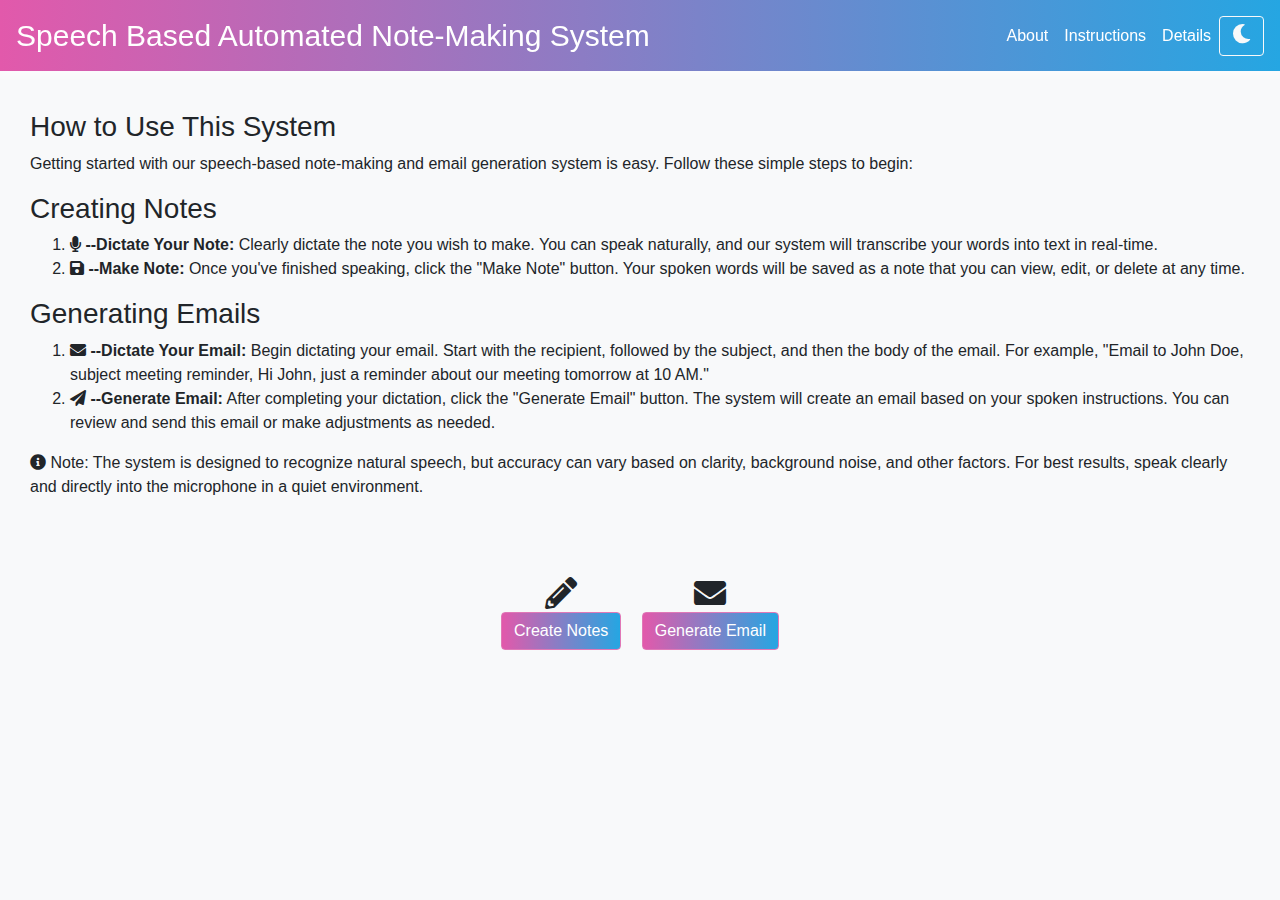
<file: index.html>
<!DOCTYPE html>
<html lang="en">
<head>
    <meta charset="UTF-8">
    <meta name="viewport" content="width=device-width, initial-scale=1.0">
    <title>Note Making System</title>
    <link href="https://stackpath.bootstrapcdn.com/bootstrap/4.5.2/css/bootstrap.min.css" rel="stylesheet">
    <link rel="stylesheet" href="style.css">
    <link href="https://stackpath.bootstrapcdn.com/bootstrap/4.5.2/css/bootstrap.min.css" rel="stylesheet">
    
    <link rel="stylesheet" href="https://cdnjs.cloudflare.com/ajax/libs/font-awesome/5.15.3/css/all.min.css">

</head>
<body class="light-theme">
    <nav class="navbar navbar-expand-lg navbar-light bg-light">
        <a class="navbar-brand" href="index.html"style="font-size:30px;">Speech Based Automated Note-Making System</a>
        <button class="navbar-toggler" type="button" data-toggle="collapse" data-target="#navbarNavAltMarkup" aria-controls="navbarNavAltMarkup" aria-expanded="false" aria-label="Toggle navigation">
            <span class="navbar-toggler-icon"></span>
        </button>
        <div class="collapse navbar-collapse" id="navbarNavAltMarkup">
            <div class="navbar-nav ml-auto"> <!-- This ml-auto class aligns the nav items to the right -->
                <a class="nav-item nav-link active" href="about.html">About <span class="sr-only">(current)</span></a>
                <a class="nav-item nav-link" href="instructions.html">Instructions</a>
                <a class="nav-item nav-link" href="details.html">Details</a>
                <button class="theme-toggle btn btn-outline-light" id="theme-toggle">
                    <i class="fas fa-moon"></i>
                </button>
                
            </div>
        </div>  
    </nav>
    
    <div class="instructions" style="margin:30px;">
        <h3>How to Use This System</h3>
        <p>Getting started with our speech-based note-making and email generation system is easy. Follow these simple steps to begin:</p>
        <h3>Creating Notes</h3>
        <ol>
            <li><i class="fas fa-microphone"></i> <strong>--Dictate Your Note:</strong> Clearly dictate the note you wish to make. You can speak naturally, and our system will transcribe your words into text in real-time.</li>
            <li><i class="fas fa-save"></i> <strong>--Make Note:</strong> Once you've finished speaking, click the "Make Note" button. Your spoken words will be saved as a note that you can view, edit, or delete at any time.</li>
        </ol>
        <h3>Generating Emails</h3>
        <ol>
            <li><i class="fas fa-envelope"></i> <strong>--Dictate Your Email:</strong> Begin dictating your email. Start with the recipient, followed by the subject, and then the body of the email. For example, "Email to John Doe, subject meeting reminder, Hi John, just a reminder about our meeting tomorrow at 10 AM."</li>
            <li><i class="fas fa-paper-plane"></i> <strong>--Generate Email:</strong> After completing your dictation, click the "Generate Email" button. The system will create an email based on your spoken instructions. You can review and send this email or make adjustments as needed.</li>
        </ol>
        <p><i class="fas fa-info-circle"></i> Note: The system is designed to recognize natural speech, but accuracy can vary based on clarity, background noise, and other factors. For best results, speak clearly and directly into the microphone in a quiet environment.</p>
    </div>
    
    
    <main class="container text-center py-5">
        
        <div class="mb-3 d-inline-block text-center">
            <i class="fas fa-pencil-alt fa-2x"></i> <!-- Icon for Create Notes -->
            <br> <!-- Added line break for better separation -->
            <button class="btn btn-primary mx-2" id="createNotes">Create Notes</button>
        </div>
        <div class="d-inline-block text-center">
            <i class="fas fa-envelope fa-2x"></i> <!-- Icon for Generate Email -->
            <br> <!-- Added line break for better separation -->
            <button class="btn btn-danger mx-2" id="generateEmail">Generate Email</button>
        </div>
    </main>
    
    
    
    <script src="https://code.jquery.com/jquery-3.5.1.slim.min.js"></script>
    <script src="https://cdn.jsdelivr.net/npm/@popperjs/core@2.5.2/dist/umd/popper.min.js"></script>
    <script src="https://stackpath.bootstrapcdn.com/bootstrap/4.5.2/js/bootstrap.min.js"></script>
    <script src="script.js"></script>
</body>
</html>
</file>
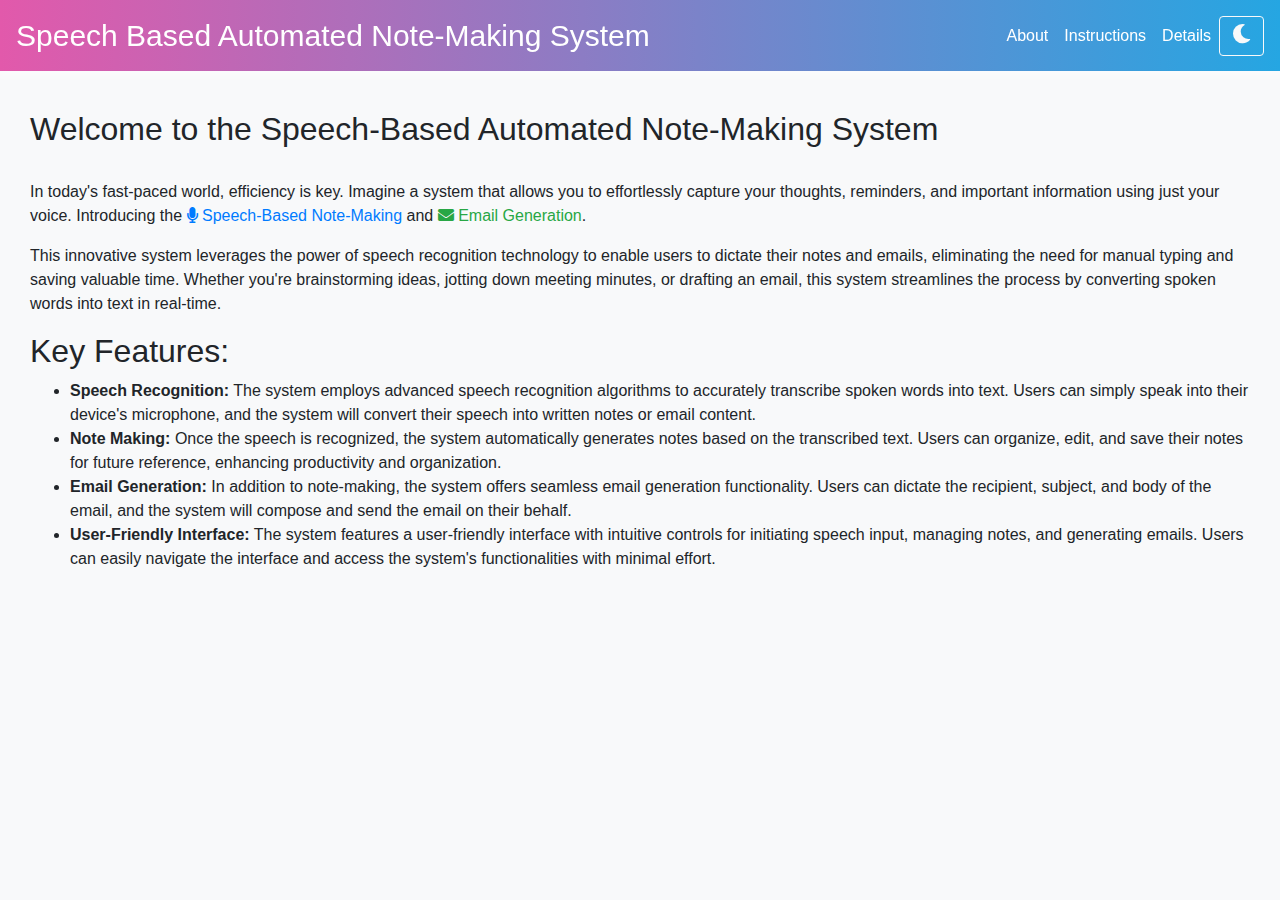
<file: about.html>
<!DOCTYPE html>
<html lang="en">
<head>
    <meta charset="UTF-8">
    <meta name="viewport" content="width=device-width, initial-scale=1.0">
    <title>Note Making System</title>
    <link href="https://stackpath.bootstrapcdn.com/bootstrap/4.5.2/css/bootstrap.min.css" rel="stylesheet">
    <link rel="stylesheet" href="style.css">
    <link href="https://stackpath.bootstrapcdn.com/bootstrap/4.5.2/css/bootstrap.min.css" rel="stylesheet">
    
    <link rel="stylesheet" href="https://cdnjs.cloudflare.com/ajax/libs/font-awesome/5.15.3/css/all.min.css">
    <link rel="stylesheet" href="https://cdnjs.cloudflare.com/ajax/libs/font-awesome/5.15.3/css/all.min.css">

</head>
<body class="light-theme">
    <nav class="navbar navbar-expand-lg navbar-light bg-light">
        <a class="navbar-brand" href="index.html"style="font-size:30px;">Speech Based Automated Note-Making System</a>
        <button class="navbar-toggler" type="button" data-toggle="collapse" data-target="#navbarNavAltMarkup" aria-controls="navbarNavAltMarkup" aria-expanded="false" aria-label="Toggle navigation">
            <span class="navbar-toggler-icon"></span>
        </button>
        <div class="collapse navbar-collapse" id="navbarNavAltMarkup">
            <div class="navbar-nav ml-auto"> <!-- This ml-auto class aligns the nav items to the right -->
                <a class="nav-item nav-link active" href="about.html">About <span class="sr-only">(current)</span></a>
                <a class="nav-item nav-link" href="instructions.html">Instructions</a>
                <a class="nav-item nav-link" href="details.html">Details</a>
                <button class="theme-toggle btn btn-outline-light" id="theme-toggle">
                    <i class="fas fa-moon"></i>
                </button>
                
            </div>
        </div>  
    </nav>
        <div class="intro" style="margin: 30px;">
            <h2>Welcome to the Speech-Based Automated Note-Making System</h2>
<br>
<p>In today's fast-paced world, efficiency is key. Imagine a system that allows you to effortlessly capture your thoughts, reminders, and important information using just your voice. Introducing the <span style="color: #007bff;"><i class="fas fa-microphone"></i> Speech-Based Note-Making</span> and <span style="color: #28a745;"><i class="fas fa-envelope"></i> Email Generation</span>.</p>
<p>This innovative system leverages the power of speech recognition technology to enable users to dictate their notes and emails, eliminating the need for manual typing and saving valuable time. Whether you're brainstorming ideas, jotting down meeting minutes, or drafting an email, this system streamlines the process by converting spoken words into text in real-time.</p>

        
        <h2>Key Features:</h2>
            <ul>
                <li><strong>Speech Recognition:</strong> The system employs advanced speech recognition algorithms to accurately transcribe spoken words into text. Users can simply speak into their device's microphone, and the system will convert their speech into written notes or email content.</li>
                <li><strong>Note Making:</strong> Once the speech is recognized, the system automatically generates notes based on the transcribed text. Users can organize, edit, and save their notes for future reference, enhancing productivity and organization.</li>
                <li><strong>Email Generation:</strong> In addition to note-making, the system offers seamless email generation functionality. Users can dictate the recipient, subject, and body of the email, and the system will compose and send the email on their behalf.</li>
                <li><strong>User-Friendly Interface:</strong> The system features a user-friendly interface with intuitive controls for initiating speech input, managing notes, and generating emails. Users can easily navigate the interface and access the system's functionalities with minimal effort.</li>
            </ul>
            </div>
    </body>
</html>
</file>
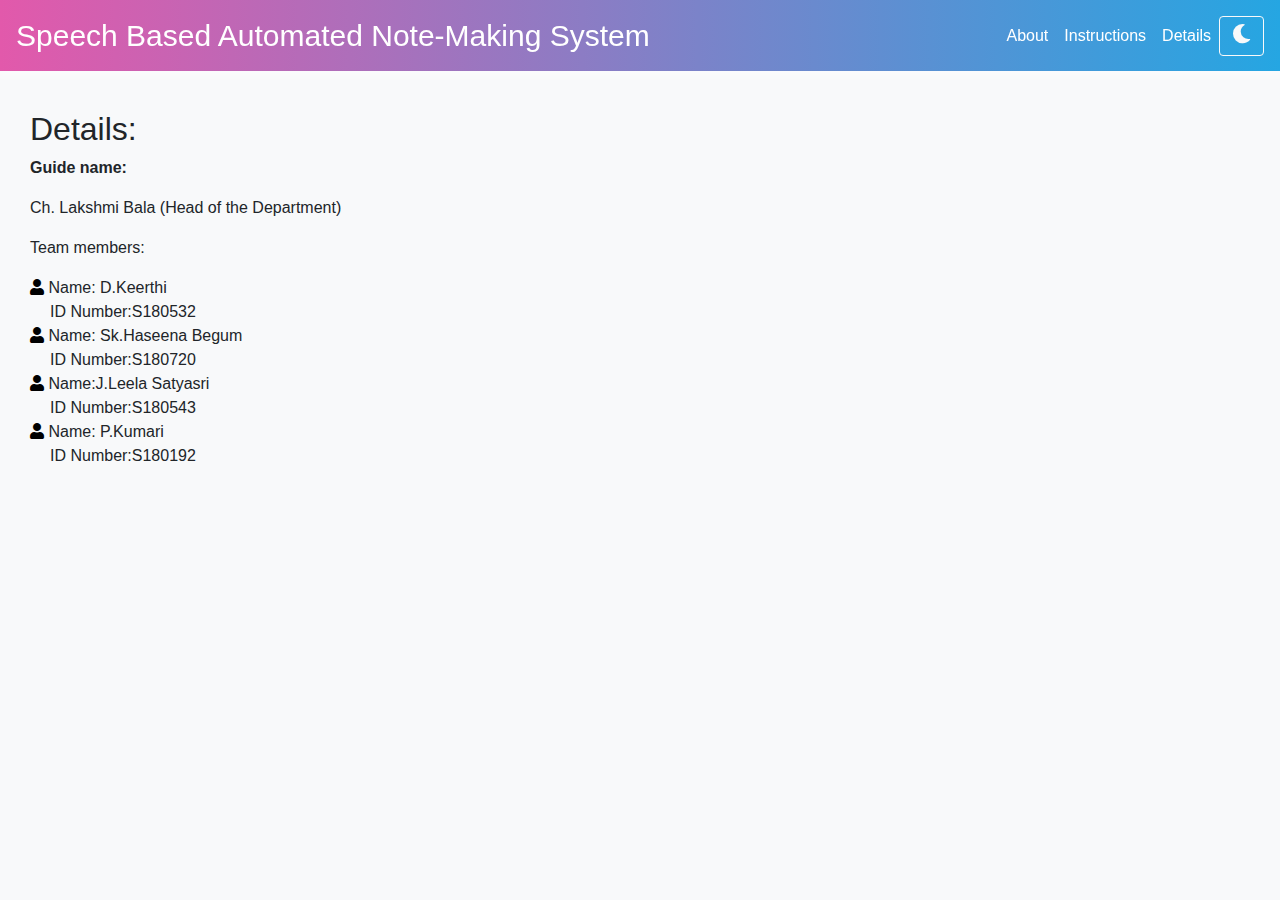
<file: details.html>
<!DOCTYPE html>
<html lang="en">
<head>
    <meta charset="UTF-8">
    <meta name="viewport" content="width=device-width, initial-scale=1.0">
    <title>Note Making System</title>
    <link href="https://stackpath.bootstrapcdn.com/bootstrap/4.5.2/css/bootstrap.min.css" rel="stylesheet">
    <link rel="stylesheet" href="style.css">
    <link href="https://stackpath.bootstrapcdn.com/bootstrap/4.5.2/css/bootstrap.min.css" rel="stylesheet">
    
    <link rel="stylesheet" href="https://cdnjs.cloudflare.com/ajax/libs/font-awesome/5.15.3/css/all.min.css">
    <link rel="stylesheet" href="https://cdnjs.cloudflare.com/ajax/libs/font-awesome/5.15.3/css/all.min.css">

</head>
<body class="light-theme">
    <nav class="navbar navbar-expand-lg navbar-light bg-light">
        <a class="navbar-brand" href="index.html"style="font-size:30px;">Speech Based Automated Note-Making System</a>
        <button class="navbar-toggler" type="button" data-toggle="collapse" data-target="#navbarNavAltMarkup" aria-controls="navbarNavAltMarkup" aria-expanded="false" aria-label="Toggle navigation">
            <span class="navbar-toggler-icon"></span>
        </button>
        <div class="collapse navbar-collapse" id="navbarNavAltMarkup">
            <div class="navbar-nav ml-auto"> <!-- This ml-auto class aligns the nav items to the right -->
                <a class="nav-item nav-link active" href="about.html">About <span class="sr-only">(current)</span></a>
                <a class="nav-item nav-link" href="instructions.html">Instructions</a>
                <a class="nav-item nav-link" href="details.html">Details</a>
                <button class="theme-toggle btn btn-outline-light" id="theme-toggle">
                    <i class="fas fa-moon"></i>
                </button>
                
            </div>
        </div>  
    </nav>
    <div class="intro" style="margin: 30px;">
        <h2>Details:</h2>
        <p style="font-weight: bold;">Guide name:</p>
            <p>Ch. Lakshmi Bala (Head of the Department)</p>
        <p>Team members:</p>
        <ol style="list-style-type: none; padding-left: 0;">
            <li>
                <i class="fas fa-user" style="color: black;"></i> 
                <span style="font-weight: bold;"></span>Name: D.Keerthi<br> 
                <span style="margin-left: 20px;">ID Number:S180532</span>
            </li>
            <li>
                <i class="fas fa-user" style="color: black;"></i> 
                <span style="font-weight: bold;"></span>Name: Sk.Haseena Begum<br> 
                <span style="margin-left: 20px;">ID Number:S180720</span>
            </li>
            <li>
                <i class="fas fa-user" style="color: black;"></i> 
                <span style="font-weight: bold;"></span> Name:J.Leela Satyasri<br> 
                <span style="margin-left: 20px;">ID Number:S180543</span>
            </li>
            <li>
                <i class="fas fa-user" style="color: black;"></i> 
                <span style="font-weight: bold;"></span>Name: P.Kumari<br> 
                <span style="margin-left: 20px;">ID Number:S180192</span>
            </li>
        </ol>
    </div>
    
    
    </body>
</html>
</file>
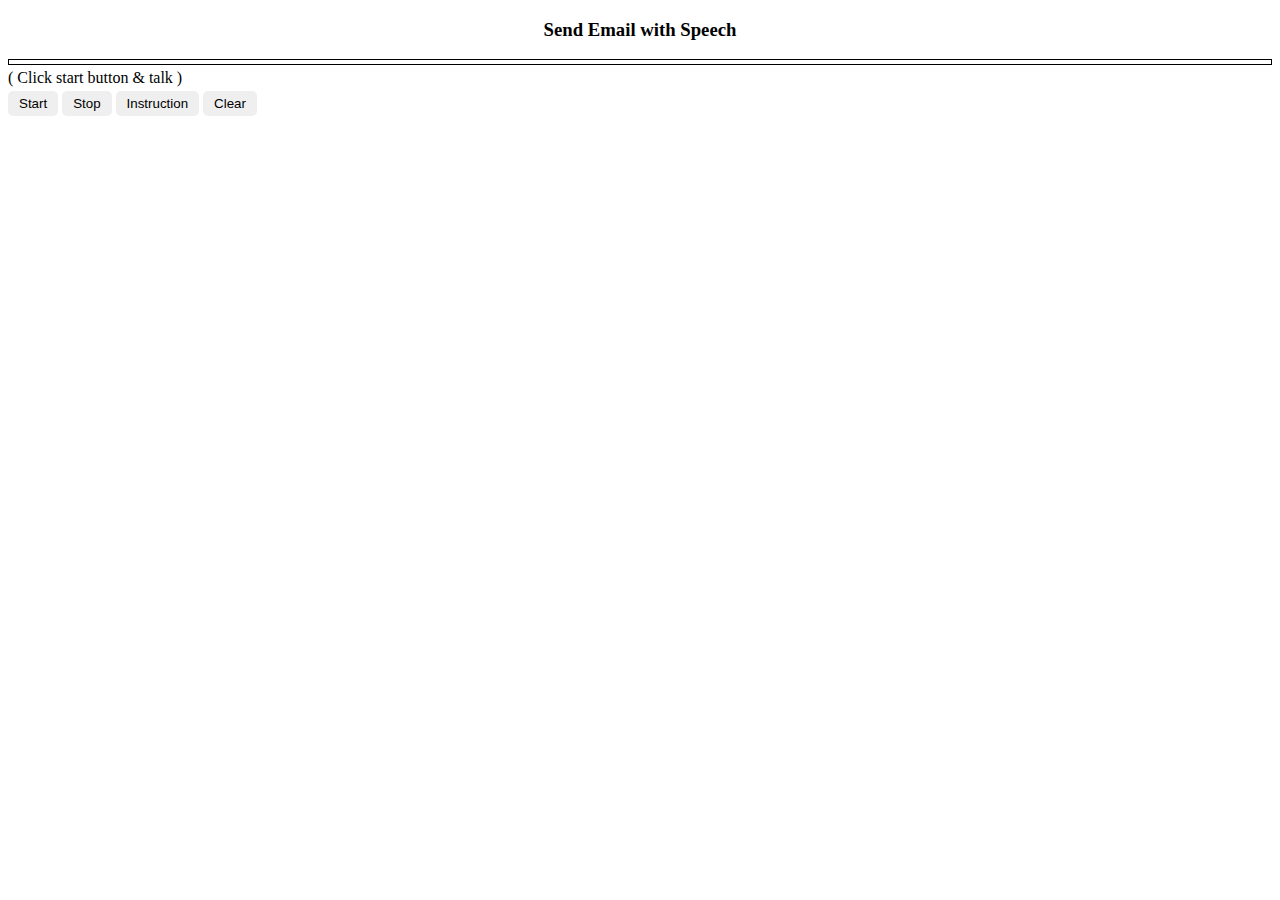
<file: email.html>
<!DOCTYPE html>
<html>

  <head>
    <meta charset="utf-8">
    <meta name="viewport" content="width=device-width, initial-scale=1.0">
    <title>Send Email with Speech Recognition</title>
    <link rel="stylesheet" href="speech.min.css" type="text/css" />
  
    <script async src="https://pagead2.googlesyndication.com/pagead/js/adsbygoogle.js?client=ca-pub-6373746702889938" crossorigin="anonymous"></script>
    
  </head>

  <body>
    <h3 style='text-align: center'>Send Email with Speech</h3>
    
    <div class="main">
    </div>
    <div class='speech'>( Click start button &amp; talk )</div>
    <button class='start' tabindex="0">Start</button>
    <button class='stop'>Stop</button>
<!--     <button class='email'>Send Email</button> -->
    <button class='instructionBtn'>Instruction</button>
    <button class='clear'>Clear</button>
    <span class="statusBar" data-text='Listening...'></span>
    <br/>
    <div class="instructionContainer hide" tabindex="-1">
      <button class='instructionClose' tabindex="-1">X</button>
      <h3>Instructions:</h3>
      <ol>
        <li>Click Start button and click 'allow' to use microphone if popup comes up.</li>
        <li>After allowing, just start talking means your subject text.</li>
        <li>Speaking Commands:
          <ul>
            <li>For comma(,) say <mark class='markText'>'comma'</mark>.</li>
            <li>For fullstop(.) say <mark class='markText'>'full stop'</mark>.</li>
            <li>For exclamation(!) say <mark class='markText'>'exclamation sign'</mark>.</li>
            <li>For question mark(?) say <mark class='markText'>'question mark'</mark>.</li>
            <li>For delete something, say <mark class='markText'>'delete now'</mark>.</li>
          </ul>
        </li>
        <li>After completing your subject, say <mark class='markText'>'line break'</mark> to break the line for your body content. After break, the body content part will start.</li>
        <li>Say <mark class="markText">'paragraph break'</mark> for provide break between two lines.</li>
        <li>When everything's done means after completing your body part, say <mark class='markText'>'send email'</mark> to open your default email provider(wheather it's a app or gmail account) and send mail specifically via gmail, just say <mark class="markText">send gmail</mark> and it'll open gmail.com and then just edit your recipient's email address and send email.</li>
        <li>If you send email without providing 'line break' command (see point 4), then subject and body both will take the same content. </li>
      </ol>
      <h3>Background Color Change Commands:</h3>
      <pre style='white-space: pre-wrap;'>
    {
      <span>Green : </span><mark class='markText'>'green'</mark><br>
      <span>Purple : </span><mark class='markText'>'purple'</mark><br>
      <span>Yellow : </span><mark class='markText'>'yellow'</mark><br>
      <span>White : </span><mark class='markText'>'white'</mark><br>
      <span>Tomato : </span><mark class='markText'>'tomato'</mark><br>
      <span>Tan : </span><mark class='markText'>'tan'</mark><br>
      <span>Thistle : </span><mark class='markText'>'thistle'</mark><br>
      <span>Wheat : </span><mark class='markText'>'wheat'</mark><br>
      <span>Lime : </span><mark class='markText'>'lime'</mark>
    }
    </pre>
      <small class='smallText'><span>*</span> Yellow mark texts are the commands.</small>
    </div>
    <div class="notSupport">
      <p><span>❌</span><span>Not Supported</span></p>
      <p>Speech Recognition Only Working On Chrome</p>
      <p>Try To Open This On Chrome</p>


    </div>
    
    <script src="speech.min.js" type="text/javascript"></script>
    
    
  </body>

</html>
</file>
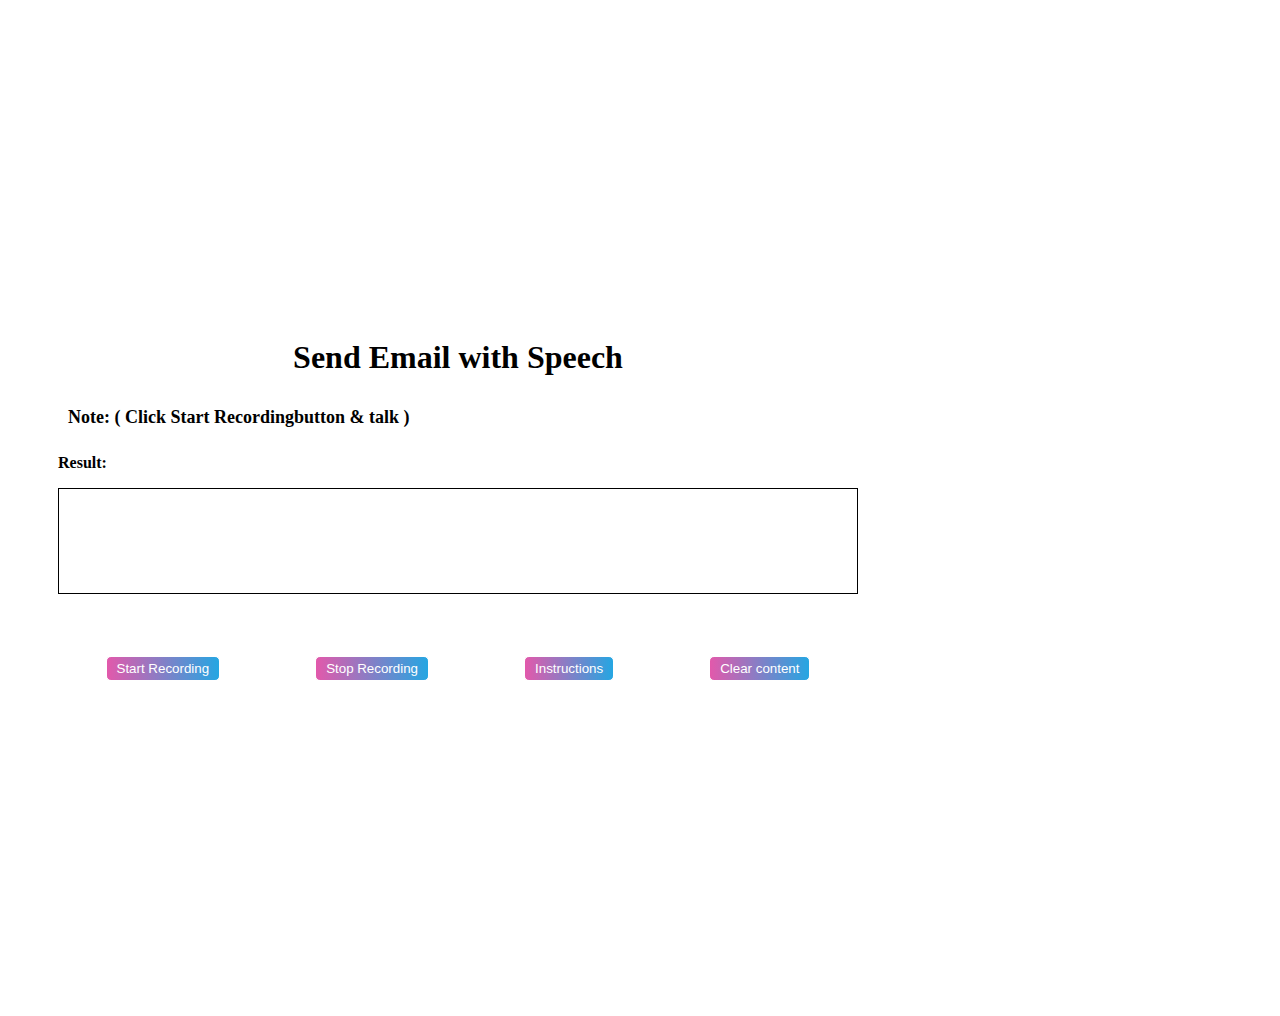
<file: index2.html>
<!DOCTYPE html>
<html>

  <head>
    <meta charset="utf-8">
    <meta name="viewport" content="width=device-width, initial-scale=1.0">
    <title>Send Email with Speech Recognition</title>
    <link rel="stylesheet" href="speech.css" type="text/css" />
  
    <script async src="https://pagead2.googlesyndication.com/pagead/js/adsbygoogle.js?client=ca-pub-6373746702889938" crossorigin="anonymous"></script>
    
  </head>

  <body >
    <div class="container" >
    <div  style="text-align: center;">
    <div>
      <h1 style='text-align: center'>Send Email with Speech</h>

    </div>
    
    <div style="text-align: left;font-size: large;font-weight: bold;" class='speech'>Note: ( Click Start Recordingbutton &amp; talk )</div>
    
    <p style="text-align: left;font-weight: bolder;">Result:</p>
    
    <div class="main">
    </div>
    <br>
    <br>
    <br>
    
    <div class="button-container">
    
    <button class='start' tabindex="0">Start Recording</button>
    <button class='stop'>Stop Recording</button>
<!--     <button class='email'>Send Email</button> -->
    <button class='instructionBtn'>Instructions</button>
    <button class='clear'>Clear content</button>
    </div>
   

    <span class="statusBar" data-text='Listening...'></span>
    
    
    </div>
    
   
    <br/>
    <div class="instructionContainer hide" tabindex="-1">
      <button class='instructionClose' tabindex="-1">X</button>
      <h3>Instructions:</h3>
      <ol>
        <li>Click Start button and click 'allow' to use microphone if popup comes up.</li>
        <li>After allowing, just start talking means your subject text.</li>
        <li>Speaking Commands:
          <ul>
            <li>For comma(,) say <mark class='markText'>'comma'</mark>.</li>
            <li>For fullstop(.) say <mark class='markText'>'full stop'</mark>.</li>
            <li>For exclamation(!) say <mark class='markText'>'exclamation sign'</mark>.</li>
            <li>For question mark(?) say <mark class='markText'>'question mark'</mark>.</li>
            <li>For delete something, say <mark class='markText'>'delete now'</mark>.</li>
          </ul>
        </li>
        <li>After completing your subject, say <mark class='markText'>'line break'</mark> to break the line for your body content. After break, the body content part will start.</li>
        <li>Say <mark class="markText">'paragraph break'</mark> for provide break between two lines.</li>
        <li>When everything's done means after completing your body part, say <mark class='markText'>'send email'</mark> to open your default email provider(wheather it's a app or gmail account) and send mail specifically via gmail, just say <mark class="markText">send gmail</mark> and it'll open gmail.com and then just edit your recipient's email address and send email.</li>
        <li>If you send email without providing 'line break' command (see point 4), then subject and body both will take the same content. </li>
      </ol>
      <h3>Background Color Change Commands:</h3>
      <pre style='white-space: pre-wrap;'>
    {
      <span>Green : </span><mark class='markText'>'green'</mark><br>
      <span>Purple : </span><mark class='markText'>'purple'</mark><br>
      <span>Yellow : </span><mark class='markText'>'yellow'</mark><br>
      <span>White : </span><mark class='markText'>'white'</mark><br>
      <span>Tomato : </span><mark class='markText'>'tomato'</mark><br>
      <span>Tan : </span><mark class='markText'>'tan'</mark><br>
      <span>Thistle : </span><mark class='markText'>'thistle'</mark><br>
      <span>Wheat : </span><mark class='markText'>'wheat'</mark><br>
      <span>Lime : </span><mark class='markText'>'lime'</mark>
    }
    </pre>
      <small class='smallText'><span>*</span> Yellow mark texts are the commands.</small>
    </div>
    <div class="notSupport">
      <p><span>❌</span><span>Not Supported</span></p>
      <p>Speech Recognition Only Working On Chrome</p>
      <p>Try To Open This On Chrome</p>


    </div>
    </div>
    
    <script src="speech.min.js" type="text/javascript"></script>
    
    
  </body>

</html>
</file>
<file: style.css>
.navbar {
    position: fixed;
    top: 0;
    left: 0;
    width: 100%;
    z-index: 1000; /* Ensures the navbar stays on top of other content */
}
body {
    padding-top: 80px; /* Adjust this value based on the actual height of your navbar */
}


body.light-theme {
    background-color: #f8f9fa;
    color: #212529;
}

body.dark-theme {
    background-color: #17222e;
    color: #f8f9fa;
}



/* Neon Navbar Styles */
.navbar-light.bg-light {
    background: linear-gradient(to right, #e259ab, #25a6e2); /* Neon pink-blue gradient */
    color: #ffffff !important; /* Light text color */
    position: fixed; /* Fixed position */
    width: 100%; /* Full width */
    z-index: 1000; /* Ensure navbar is above other content */
    /* Additional styles for a neon effect */
    box-shadow: 0px 0px 10px 5px rgba(255, 255, 255, 0.5); /* Neon glow effect */
    padding: 0.5rem 1rem; /* Adjust padding as needed */
}



.navbar-light .navbar-nav .nav-link,
.navbar-light .navbar-brand {
    color: #ffffff !important;
   
}

/* Neon Button Styles */
/* Neon Button Styles with Gradient */
#createNotes.btn-primary {
    background: linear-gradient(to right, #e259ab, #25a6e2);
    border-color:  #e078b7;
    color: #ffffff;
}

#createNotes.btn-primary:hover {
    background: linear-gradient(to right, #e259ab, #25a6e2);
    border-color:  #e078b7;
    color: #ffffff;
}

#generateEmail.btn-danger {
    background: linear-gradient(to right, #e259ab, #25a6e2);
    border-color:  #e078b7;
    color: #ffffff;
}

#generateEmail.btn-danger:hover {
    background: linear-gradient(to right, #e259ab, #25a6e2);
    border-color:  #e078b7;
    color: #ffffff;
}

.theme-toggle {
    border: none;
    background-color: transparent;
    color: inherit; /* Or specify a color */
}

.theme-toggle:focus {
    outline: none;
    box-shadow: none;
}
/* Ensuring no accidental checkbox-like appearances */
.theme-toggle::before,
.theme-toggle::after {
    display: none;
}
/* Additional styling for the icon within the button for better visibility/contrast */
.theme-toggle .fas {
    font-size: 1.2rem; /* Adjust size as needed */
}

body.dark-theme .theme-toggle .fas {
    color: #f8f9fa; /* Light color icon for dark theme */
    
}
</file>
<file: speech.css>
body{
  overflow-x: hidden;
  background-color: #fff;
}
button{
  margin-top: 4px;
  border: 1px solid transparent;
  padding: 4px 10px;
  border-radius: 5px;
  cursor: pointer;
}
button:not(.instructionClose):hover,  
button:not(.instructionClose):focus{
  border: 1px solid #333;
  outline: 0;
}
.main{
  border: 1px solid black;
  padding: 2px;
  margin-bottom: 4px;
}
.disable{
  pointer-events: none;
  opacity: 0.5;
}                  
.statusActive{
  visibility: visible;
  opacity: 1;
}
.statusActive:after{
  content: attr(data-text);
}
/* Instruction style */
.instructionContainer{
  position: absolute;
  overflow-x: hidden;
  overflow-y: visible;
  top:0; bottom: 0;
  background: rgba(0, 0, 0, 0.7);
  padding: 10px 20px;
}
.instructionContainer.hide{
  left: 180%;
  transition: all 0.5s linear;
  opacity: 0;
  visibility: hidden;
  display: none;
}
.instructionContainer.show{
  left: 0;
  transition: all 0.5s linear;
  opacity: 1;
  visibility: visible;
  display: block;
}
.instructionContainer h3,
.instructionContainer ol li,
.instructionContainer ol li>ul li{
  color: white;        
}
.instructionContainer ol li{
  margin-bottom: 8px;
}
.instructionContainer .instructionClose{
  position: absolute;
  right: 25px;
  border: 0;
  background: #333;
  color: #fff;
  font-size: 20px;
  padding: 10px 15px;
  border-radius: 50px;
}
.instructionContainer .markText{
  margin: 0 3px;
  padding: 0 2px;
  background-color: #ff5e00;
}
.instructionContainer span{
  color: #fff;
}
.instructionContainer small,
.instructionContainer pre{
  color: #fff;
}
.instructionContainer small:hover{
  border-bottom: 1px solid red;
}
.notSupport {
  width: 380px;
  margin: 40px auto;
  font-family: sans-serif;
  text-align: center;
  background: linear-gradient(to right, #d04848 0%, #e27479 50%, #d04848 90%);
  padding: 24px 10px;
  color: #fff;
  font-size: 14px;
  border-radius: 14px;
  box-shadow: 4px 6px 15px 0 rgba(0, 0, 0, 0.4);
}

.notSupport p:first-child span:not(:last-child) {
  margin-right: 5px;
}

.notSupport.hide{
  display: none;
}

.notSupport.show{
  display: block;
}
@media screen and (max-width: 350px){
  .instructionContainer ol{
    padding-left: 15px;
  }
  .instructionContainer ul{
    padding-left: 20px;
    padding-top: 5px;
  }
  .instructionContainer li{
    font-size: 14px;
  }
}
.stop{
  background: linear-gradient(to right, #e259ab, #25a6e2);
  border-color:  #ffffff;
  color: #ffffff;
  
}
.start{
  background: linear-gradient(to right, #e259ab, #25a6e2);
  border-color:  #ffffff;
  color: #ffffff;
}
.instructionBtn{
  background: linear-gradient(to right, #e259ab, #25a6e2);
  border-color:  #ffffff;
  color: #ffffff;
}
.clear{
  background: linear-gradient(to right, #e259ab, #25a6e2);
  border-color:  #ffffff;
  color: #ffffff;
}
.container{
  width: 800px;
  padding: 50px;
  
  min-height: 100vh;
  border-radius: 10px;
  align-self: center;
  align-content: center;
  
   
  align-items: center; 
  justify-content:center;
 
}

.speech{
  padding:10px;
}
.button-container {
  display: flex;
  justify-content:space-around;  
  /* Distributes buttons evenly within the container */
}
.button{
  margin: 10px 10px;
}
.main{
  height:100px;
}
</file>
<file: speech.min.css>
body{
    overflow-x:hidden;
}
button{
    margin-top:4px;
    border:1px solid transparent;
    padding:4px 10px;
    border-radius:5px;
    cursor:pointer;
}
button:not(.instructionClose):hover,
button:not(.instructionClose):focus{
    border:1px solid #333;
    outline:0;
}
    .main{
        border:1px solid #000;
        padding:2px;
        margin-bottom:4px;
    }
    .disable{
        pointer-events:none;
        opacity:.5;
    }
    .statusActive{
        visibility:visible;
        opacity:1;
    }
    .statusActive:after{
        content:attr(data-text);
    }
    .instructionContainer{
        position:absolute;
        overflow-x:hidden;
        overflow-y:visible;
        top:0;
        bottom:0;
        background:rgba(0,0,0,0.7);
        padding:10px 20px;
    }
    .instructionContainer.hide{
        left:180%;
        transition:all .5s linear;
        opacity:0;
        visibility:hidden;
        display:none;
    }
    .instructionContainer.show{
        left:0;
        transition:all .5s linear;
        opacity:1;
        visibility:visible;
        display:block;
    }
    .instructionContainer h3,
    .instructionContainer ol li,
    .instructionContainer ol li > ul li{
        color:#fff;
    }
    .instructionContainer ol li{
        margin-bottom:8px;
    }
    .instructionContainer .instructionClose
    {position:absolute;
        right:25px;
        border:0;
        background:#333;
        color:#fff;
        font-size:20px;
        padding:10px 15px;
        border-radius:50px
    }
    .instructionContainer .markText{
        margin:0 3px;
        padding:0 2px;
        background-color: #ff2600;
    }
    .instructionContainer span{
        color:#ff2600;
    }
    .instructionContainer small,.instructionContainer pre{
        color:#fff;
    }
    .instructionContainer small:hover{
        border-bottom:1px solid red;
    }
    .notSupport{
        width:380px;
        margin:40px auto;
        font-family:sans-serif;
        text-align:center;
        background:linear-gradient(to right,#d04848 0%,#e27479 50%,#d04848 90%);
        padding:24px 10px;
        color:#fff;
        font-size:14px;
        border-radius:14px;
        box-shadow:4px 6px 15px 0 rgba(0,0,0,0.4);
    }
    .notSupport p:first-child span:not(:last-child){
        margin-right:5px;
    }
    .notSupport.hide{
        display:none;
    }
    .notSupport.show{
        display:block;
    }
    @media screen and (max-width: 350px){
        .instructionContainer ol{
            padding-left:15px;
        }
        .instructionContainer ul{
            padding-left:20px;
            padding-top:5px;
        }
        .instructionContainer li{
            font-size:14px;
        }
    }
</file>
